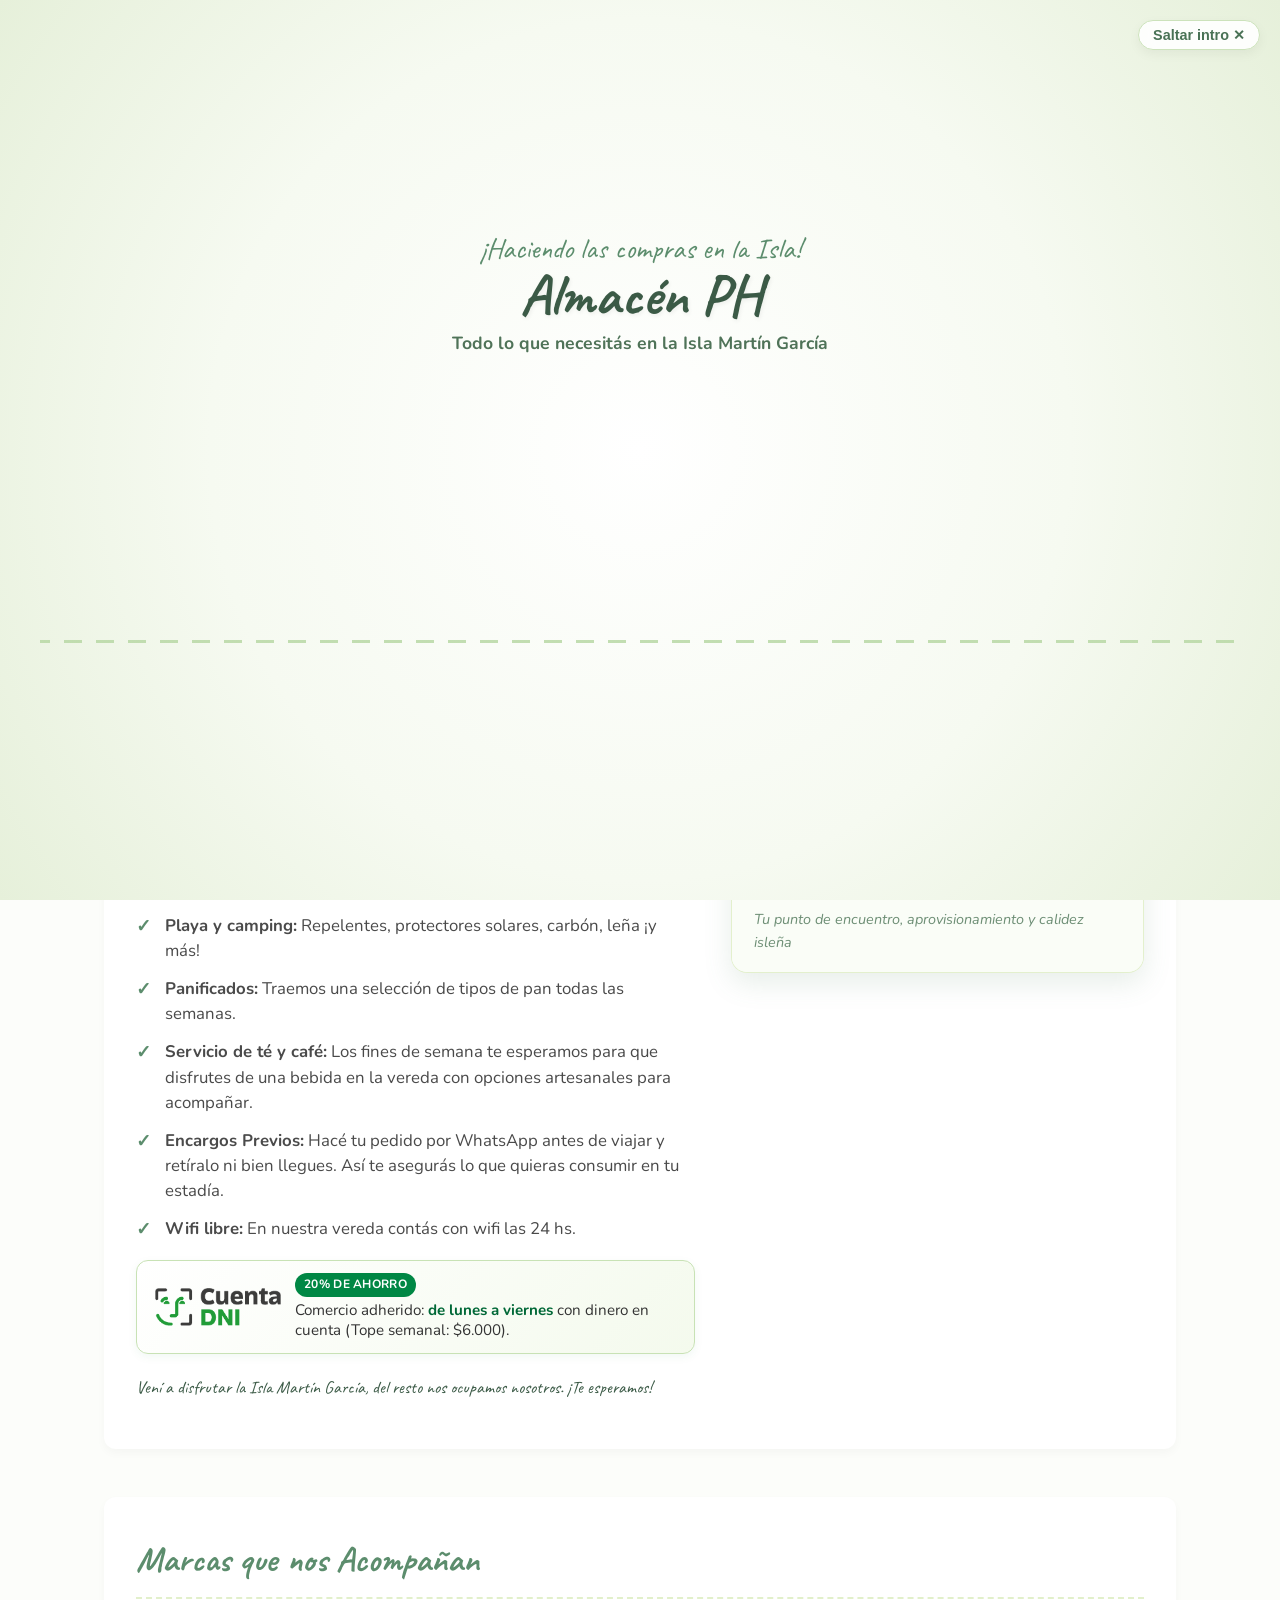
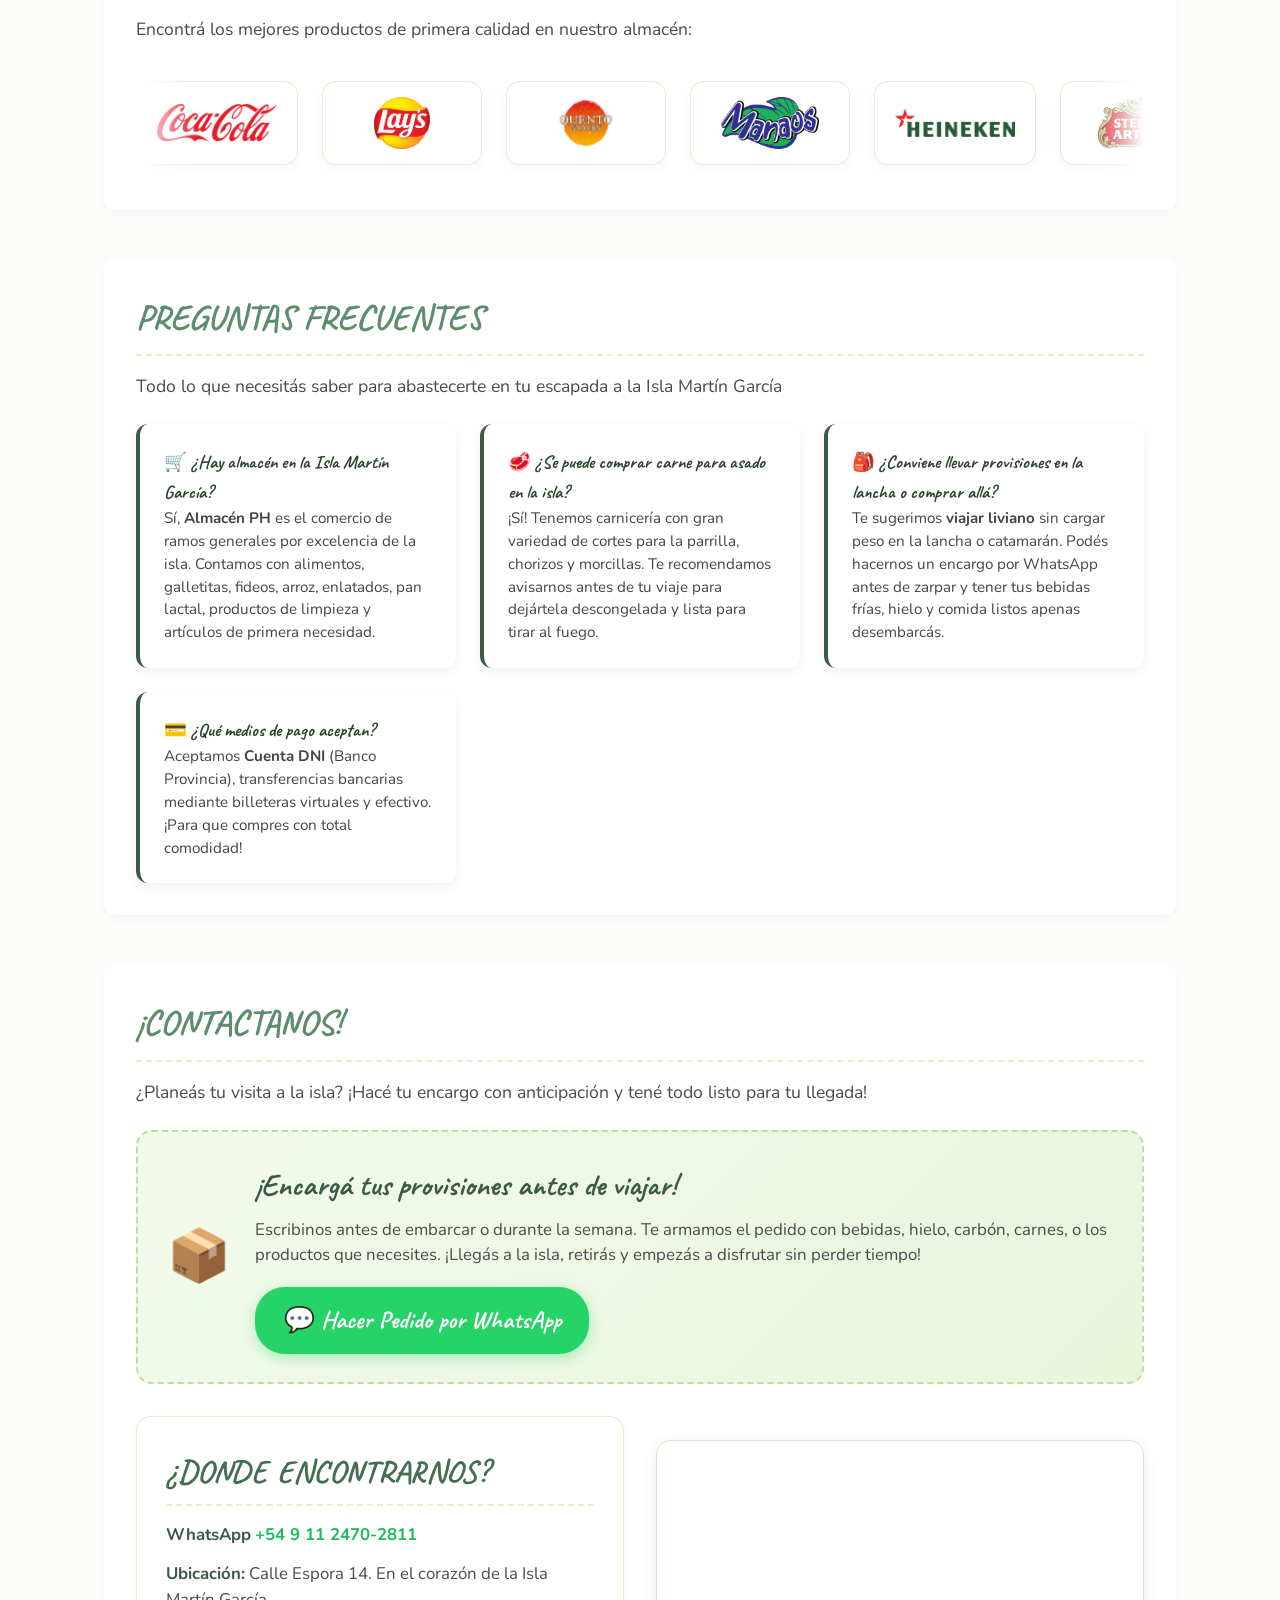
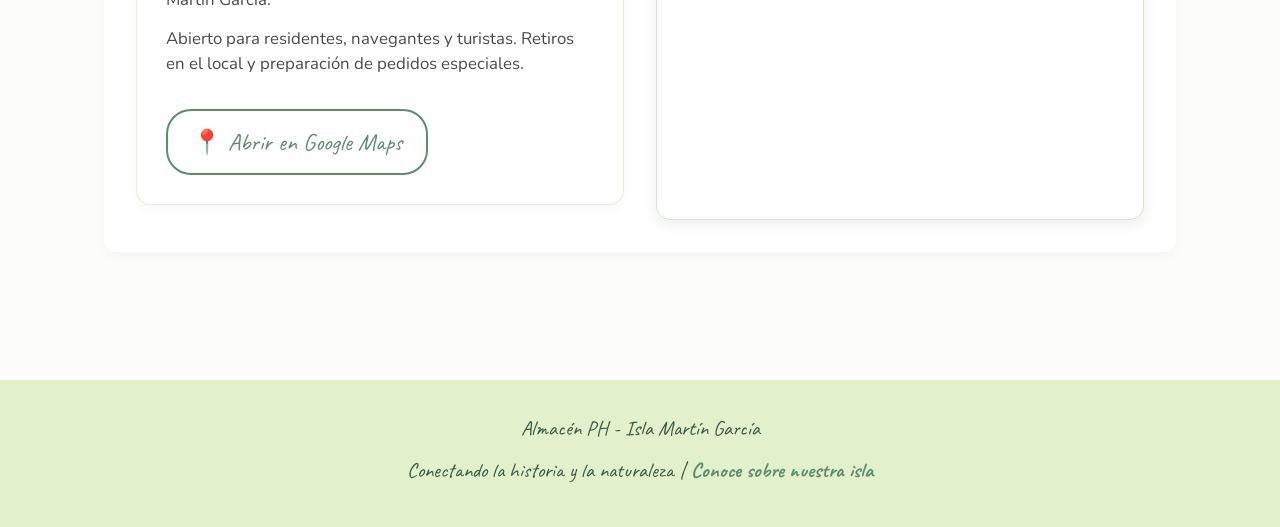
<file: index.html>
<!DOCTYPE html>
<html lang="es">
<head>
    <!-- Google tag (gtag.js) -->
    <script async src="https://www.googletagmanager.com/gtag/js?id=G-GD7HZYZSVD"></script>
    <script>
      window.dataLayer = window.dataLayer || [];
      function gtag(){dataLayer.push(arguments);}
      gtag('js', new Date());

      gtag('config', 'G-GD7HZYZSVD');
    </script>
    <meta charset="UTF-8">
    <meta name="viewport" content="width=device-width, initial-scale=1.0">
    <title>Almacén PH - Isla Martín García</title>
    <meta name="description" content="Productos de almacén, comestibles, bebidas frías, carnicería y todo lo que necesitás para tu estadía en la Isla Martín García. Atención cálida y familiar.">

    <!-- Favicon & Iconos oficiales para Google, Navegadores y Móviles -->
    <link rel="icon" type="image/x-icon" href="favicon.ico">
    <link rel="shortcut icon" type="image/x-icon" href="favicon.ico">
    <link rel="icon" type="image/png" sizes="48x48" href="favicon-48x48.png">
    <link rel="icon" type="image/png" sizes="32x32" href="favicon-32x32.png">
    <link rel="icon" type="image/png" sizes="16x16" href="favicon-16x16.png">
    <link rel="apple-touch-icon" sizes="180x180" href="apple-touch-icon.png">
    <link rel="manifest" href="site.webmanifest">
    <meta name="theme-color" content="#2b472a">

    <!-- Metadatos para compartir en Redes Sociales y WhatsApp (Open Graph) -->
    <meta property="og:type" content="website">
    <meta property="og:url" content="https://almacenph.com/">
    <meta property="og:title" content="Almacén PH - Isla Martín García">
    <meta property="og:description" content="Productos de almacén, comestibles, bebidas frías, carnicería y todo lo que necesitás para tu estadía en la Isla Martín García.">
    <meta property="og:image" content="https://almacenph.com/img/almacen-ph-logo.png">

        <!-- Datos estructurados Schema.org para Google (Comercio Local en Isla Martín García) -->
    <script type="application/ld+json">
    {
      "@context": "https://schema.org",
      "@type": "GroceryStore",
      "name": "Almacén PH",
      "image": "https://almacenph.com/img/almacen-ph-logo.png",
      "@id": "https://almacenph.com/#store",
      "url": "https://almacenph.com/",
      "telephone": "+5491124702811",
      "priceRange": "$$",
      "address": {
        "@type": "PostalAddress",
        "streetAddress": "Isla Martín García",
        "addressLocality": "Isla Martín García",
        "addressRegion": "Buenos Aires",
        "postalCode": "B1900",
        "addressCountry": "AR"
      },
      "geo": {
        "@type": "GeoCoordinates",
        "latitude": -34.1870388,
        "longitude": -58.2570188
      },
      "hasMap": "https://maps.app.goo.gl/jWuKG7oqkGdgfo2B6",
      "paymentAccepted": "Efectivo, Cuenta DNI, Transferencia",
      "currenciesAccepted": "ARS",
      "description": "Histórico almacén de ramos generales, carnicería, fiambrería, bebidas frías y provisiones en la Isla Martín García. Todo lo necesario para tu estadía o excursión."
    }
    </script>
    <link rel="stylesheet" href="styles.css?v=4.4">
    <style>
        /* Estilos críticos para asegurar carga instantánea y responsiva en celulares */
        .intro-splash {
            position: fixed;
            top: 0;
            left: 0;
            width: 100vw;
            height: 100vh;
            background: radial-gradient(circle at center, #ffffff 0%, #f6faf1 55%, #e6f0da 100%);
            z-index: 999999;
            display: flex;
            flex-direction: column;
            align-items: center;
            justify-content: center;
            overflow: hidden;
            box-sizing: border-box;
            padding: 20px;
        }
        .intro-content-wrapper {
            display: flex;
            flex-direction: column;
            align-items: center;
            justify-content: center;
            width: 100%;
            max-width: 440px;
        }
        .intro-stage-container {
            position: relative;
            width: min(80vw, 340px);
            height: min(80vw, 340px);
            display: flex;
            align-items: center;
            justify-content: center;
        }
        .c-step {
            position: absolute;
            width: 100%;
            height: 100%;
            max-width: 100%;
            max-height: 100%;
            object-fit: contain;
            opacity: 0;
            pointer-events: none;
        }
        .c-step.active {
            opacity: 1;
            pointer-events: auto;
        }
        .skip-btn {
            position: absolute;
            top: 20px;
            right: 20px;
            background: rgba(255, 255, 255, 0.9);
            border: 1px solid #cce2bb;
            color: #497255;
            padding: 6px 14px;
            border-radius: 20px;
            font-size: 0.9rem;
            font-family: sans-serif;
            font-weight: 700;
            cursor: pointer;
            z-index: 20;
        }
    </style>
</head>
<body>
    <!-- Pantalla de bienvenida interactiva: Animación del Gato con Carrito de Compras -->
    <div id="intro-splash" class="intro-splash" aria-label="Bienvenida Almacén PH">
        <button id="skip-intro" class="skip-btn" type="button">Saltar intro ✕</button>
        
        <div class="cat-splash-wrapper">
            <!-- Título de Bienvenida -->
            <div class="cat-intro-header" id="cat-intro-header">
                <p class="cat-intro-subtitle">¡Haciendo las compras en la Isla!</p>
                <h2 class="cat-intro-title">Almacén PH</h2>
                <p class="cat-intro-caption">Todo lo que necesitás en la Isla Martín García</p>
            </div>

            <!-- Escenario donde el gato cruza con su carrito de compras -->
            <div class="cat-stage-track">
                <!-- Línea de suelo / vereda rústica -->
                <div class="cat-ground-line"></div>

                <!-- Contenedor animado del gato con carrito -->
                <div class="cat-cart-mover">
                    <div class="cat-cart-sprite-wrap">
                        <img src="img/gato-almacen-cart.png" alt="Gatito con bandana cowboy y carrito de compras lleno de mercadería" class="cat-cart-img">
                    </div>
                    <!-- Líneas de velocidad sutiles -->
                    <div class="cat-speed-lines">
                        <span class="speed-line l1"></span>
                        <span class="speed-line l2"></span>
                        <span class="speed-line l3"></span>
                    </div>
                </div>
            </div>
        </div>
    </div>

    <header>
        <nav>
            <ul>
                <li><a href="index.html">Inicio</a></li>
                <li><a href="historia.html">La Isla</a></li>
                <li><a href="#contacto">Contacto</a></li>
                <li><a href="historia.html#como-llegar">¿Cómo llegar?</a></li>
            </ul>
        </nav>
    </header>

    <section class="hero">
        <h1 class="hero-title">ALMACÉN PH</h1>
        <p class="cursive-text">Todo lo que necesitás en la Isla</p>
    </section>

    <main>
        <section class="content-section services-section">
            <div class="services-container-grid">
                <div class="services-info">
                    <h2>NUESTROS SERVICIOS</h2>
                    <p>En <strong>Almacén PH</strong> trabajamos para ofrecerte todo lo necesario y que tu visita o estadía en la Isla Martín García sea perfecta:</p>
                    <ul class="services-list">
                        <li><strong>Productos de almacén:</strong> fideos, arroz, enlatados, puré de tomate, galletitas, pan lactal, jugos ¡y mucho más!</li>
                        <li><strong>Carnicería:</strong> Tenemos una amplia variedad en cortes de carne para tirar a la parrilla. Con previo aviso se retira descongelada.</li>
                        <li><strong>Fiambrería:</strong> Variedad de fiambres, salamines, quesos semiduros. ¡Todo lo necesario para una picada en la Isla!</li>
                        <li><strong>Frutas y verduras:</strong> Selección de verduras y frutas de estación para sumar a tus comidas.</li>
                        <li><strong>Higiene personal:</strong> ¡Artículos esenciales para todos los días!</li>
                        <li><strong>Playa y camping:</strong> Repelentes, protectores solares, carbón, leña ¡y más!</li>
                        <li><strong>Panificados:</strong> Traemos una selección de tipos de pan todas las semanas.</li>
                        <li><strong>Servicio de té y café:</strong> Los fines de semana te esperamos para que disfrutes de una bebida en la vereda con opciones artesanales para acompañar.</li>
                        <li><strong>Encargos Previos:</strong> Hacé tu pedido por WhatsApp antes de viajar y retíralo ni bien llegues. Así te asegurás lo que quieras consumir en tu estadía.</li>
                        <li><strong>Wifi libre:</strong> En nuestra vereda contás con wifi las 24 hs.</li>
                    </ul>

                    <!-- Beneficio Cuenta DNI (Banco Provincia) -->
                    <div class="cuentadni-mini-banner">
                        <img src="img/cuenta-dni-logo.png" alt="Cuenta DNI - Banco Provincia" class="cuentadni-logo">
                        <div class="cuentadni-info">
                            <span class="cuentadni-tag">20% de Ahorro</span>
                            <p class="cuentadni-desc">Comercio adherido: <strong>de lunes a viernes</strong> con dinero en cuenta (Tope semanal: $6.000).</p>
                        </div>
                    </div>

                    <p class="cursive-text services-motto">Vení a disfrutar la Isla Martín García, del resto nos ocupamos nosotros. ¡Te esperamos!</p>
                </div>

                <div class="store-showcase-card">
                    <div class="store-img-wrapper">
                        <span class="store-badge">🏛️ Local Histórico</span>
                        <img src="img/almacen-ph-local.jpg" alt="Almacén PH enmarcado por los históricos eucaliptos en Isla Martín García" loading="lazy" class="store-img">
                    </div>
                    <div class="store-caption">
                        <p class="store-location-text"><strong>Histórico almacén</strong> de ramos generales</p>
                        <span class="store-subtext">Tu punto de encuentro, aprovisionamiento y calidez isleña</span>
                    </div>
                </div>
            </div>
        </section>

        <!-- Marcas con las que trabajamos (Carrusel Infinito / Marquee) -->
        <section class="content-section brands-section">
            <h2>Marcas que nos Acompañan</h2>
            <p>Encontrá los mejores productos de primera calidad en nuestro almacén:</p>

            <div class="brands-marquee-container">
                <div class="brands-track">
                    <!-- Set 1 -->
                    <div class="brand-item" title="Coca-Cola"><img src="img/marcas/coca-cola.png" alt="Coca-Cola"></div>
                    <div class="brand-item" title="Lay's"><img src="img/marcas/lays.png" alt="Lay's"></div>
                    <div class="brand-item" title="Quento Snacks"><img src="img/marcas/quento.svg" alt="Quento Snacks"></div>
                    <div class="brand-item" title="Manaos"><img src="img/marcas/manaos.png" alt="Manaos"></div>
                    <div class="brand-item" title="Heineken"><img src="img/marcas/heineken.png" alt="Heineken"></div>
                    <div class="brand-item" title="Stella Artois"><img src="img/marcas/stella-artois.png" alt="Stella Artois"></div>
                    <div class="brand-item" title="Vienissima"><img src="img/marcas/vienissima.svg" alt="Vienissima"></div>
                    <div class="brand-item" title="Unión Ganadera"><img src="img/marcas/union-ganadera.png" alt="Unión Ganadera"></div>
                    <div class="brand-item" title="La Paulina"><img src="img/marcas/la-paulina.png" alt="La Paulina"></div>
                    <div class="brand-item" title="La Campagnola"><img src="img/marcas/la-campagnola.png" alt="La Campagnola"></div>
                    <div class="brand-item" title="Molinos Río de la Plata"><img src="img/marcas/molinos.png" alt="Molinos Río de la Plata"></div>
                    <div class="brand-item" title="La Serenísima"><img src="img/marcas/la-serenisima.png" alt="La Serenísima"></div>
                    <div class="brand-item" title="Tregar"><img src="img/marcas/tregar.png" alt="Tregar"></div>
                    <div class="brand-item" title="Punta del Agua"><img src="img/marcas/punta-de-agua.png" alt="Muzarella Punta de Agua"></div>

                    <!-- Set 2 (Duplicado para scroll infinito y continuo sin interrupciones) -->
                    <div class="brand-item" title="Coca-Cola"><img src="img/marcas/coca-cola.png" alt="Coca-Cola"></div>
                    <div class="brand-item" title="Lay's"><img src="img/marcas/lays.png" alt="Lay's"></div>
                    <div class="brand-item" title="Quento Snacks"><img src="img/marcas/quento.svg" alt="Quento Snacks"></div>
                    <div class="brand-item" title="Manaos"><img src="img/marcas/manaos.png" alt="Manaos"></div>
                    <div class="brand-item" title="Heineken"><img src="img/marcas/heineken.png" alt="Heineken"></div>
                    <div class="brand-item" title="Stella Artois"><img src="img/marcas/stella-artois.png" alt="Stella Artois"></div>
                    <div class="brand-item" title="Vienissima"><img src="img/marcas/vienissima.svg" alt="Vienissima"></div>
                    <div class="brand-item" title="Unión Ganadera"><img src="img/marcas/union-ganadera.png" alt="Unión Ganadera"></div>
                    <div class="brand-item" title="La Paulina"><img src="img/marcas/la-paulina.png" alt="La Paulina"></div>
                    <div class="brand-item" title="La Campagnola"><img src="img/marcas/la-campagnola.png" alt="La Campagnola"></div>
                    <div class="brand-item" title="Molinos Río de la Plata"><img src="img/marcas/molinos.png" alt="Molinos Río de la Plata"></div>
                    <div class="brand-item" title="La Serenísima"><img src="img/marcas/la-serenisima.png" alt="La Serenísima"></div>
                    <div class="brand-item" title="Tregar"><img src="img/marcas/tregar.png" alt="Tregar"></div>
                    <div class="brand-item" title="Punta del Agua"><img src="img/marcas/punta-de-agua.png" alt="Muzarella Punta de Agua"></div>
                </div>
            </div>
        </section>

        <!-- Preguntas Frecuentes para Turistas y Visitantes (Optimizado para Google y Buscadores) -->
        <section class="content-section faq-section" id="faq">
            <div class="contact-header">
                <h2>PREGUNTAS FRECUENTES</h2>
                <p>Todo lo que necesitás saber para abastecerte en tu escapada a la Isla Martín García</p>
            </div>
            <div class="faq-grid" style="display: grid; grid-template-columns: repeat(auto-fit, minmax(280px, 1fr)); gap: 1.5rem; margin-top: 1.5rem;">
                <div class="faq-card" style="background: rgba(255, 255, 255, 0.9); padding: 1.5rem; border-radius: 12px; border-left: 4px solid #3b5a46; box-shadow: 0 4px 12px rgba(0,0,0,0.06);">
                    <h3 style="color: #2b472a; margin-top: 0; font-size: 1.15rem; display: flex; align-items: center; gap: 8px;">🛒 ¿Hay almacén en la Isla Martín García?</h3>
                    <p style="color: #444; margin-bottom: 0; font-size: 0.95rem; line-height: 1.5;">Sí, <strong>Almacén PH</strong> es el comercio de ramos generales por excelencia de la isla. Contamos con alimentos, galletitas, fideos, arroz, enlatados, pan lactal, productos de limpieza y artículos de primera necesidad.</p>
                </div>
                <div class="faq-card" style="background: rgba(255, 255, 255, 0.9); padding: 1.5rem; border-radius: 12px; border-left: 4px solid #3b5a46; box-shadow: 0 4px 12px rgba(0,0,0,0.06);">
                    <h3 style="color: #2b472a; margin-top: 0; font-size: 1.15rem; display: flex; align-items: center; gap: 8px;">🥩 ¿Se puede comprar carne para asado en la isla?</h3>
                    <p style="color: #444; margin-bottom: 0; font-size: 0.95rem; line-height: 1.5;">¡Sí! Tenemos carnicería con gran variedad de cortes para la parrilla, chorizos y morcillas. Te recomendamos avisarnos antes de tu viaje para dejártela descongelada y lista para tirar al fuego.</p>
                </div>
                <div class="faq-card" style="background: rgba(255, 255, 255, 0.9); padding: 1.5rem; border-radius: 12px; border-left: 4px solid #3b5a46; box-shadow: 0 4px 12px rgba(0,0,0,0.06);">
                    <h3 style="color: #2b472a; margin-top: 0; font-size: 1.15rem; display: flex; align-items: center; gap: 8px;">🎒 ¿Conviene llevar provisiones en la lancha o comprar allá?</h3>
                    <p style="color: #444; margin-bottom: 0; font-size: 0.95rem; line-height: 1.5;">Te sugerimos <strong>viajar liviano</strong> sin cargar peso en la lancha o catamarán. Podés hacernos un encargo por WhatsApp antes de zarpar y tener tus bebidas frías, hielo y comida listos apenas desembarcás.</p>
                </div>
                <div class="faq-card" style="background: rgba(255, 255, 255, 0.9); padding: 1.5rem; border-radius: 12px; border-left: 4px solid #3b5a46; box-shadow: 0 4px 12px rgba(0,0,0,0.06);">
                    <h3 style="color: #2b472a; margin-top: 0; font-size: 1.15rem; display: flex; align-items: center; gap: 8px;">💳 ¿Qué medios de pago aceptan?</h3>
                    <p style="color: #444; margin-bottom: 0; font-size: 0.95rem; line-height: 1.5;">Aceptamos <strong>Cuenta DNI</strong> (Banco Provincia), transferencias bancarias mediante billeteras virtuales y efectivo. ¡Para que compres con total comodidad!</p>
                </div>
            </div>
        </section>

        <!-- Sección de Contacto y Encargos Previos -->
        <section id="contacto" class="content-section contact-section">
            <div class="contact-header">
                <h2>¡CONTACTANOS!</h2>
                <p>¿Planeás tu visita a la isla? ¡Hacé tu encargo con anticipación y tené todo listo para tu llegada!</p>
            </div>

            <!-- Banner de Encargos -->
            <div class="preorder-banner">
                <div class="preorder-icon">📦</div>
                <div class="preorder-text">
                    <h3>¡Encargá tus provisiones antes de viajar!</h3>
                    <p>Escribinos antes de embarcar o durante la semana. Te armamos el pedido con bebidas, hielo, carbón, carnes, o los productos que necesites. ¡Llegás a la isla, retirás y empezás a disfrutar sin perder tiempo!</p>
                    <a href="https://wa.me/5491124702811?text=Hola%20Almac%C3%A9n%20PH!%20Quisiera%20hacer%20un%20encargo%20previo%20para%20mi%20visita%20a%20la%20isla." target="_blank" rel="noopener noreferrer" class="btn-whatsapp-hero">
                        💬 Hacer Pedido por WhatsApp
                    </a>
                </div>
            </div>

            <!-- Grilla con datos y Mapa Oficial -->
            <div class="contact-details-grid">
                <div class="contact-info-card">
                    <h3>¿DONDE ENCONTRARNOS?</h3>
                    <ul class="contact-info-list">
                        <li><strong>WhatsApp</strong> <a href="https://wa.me/5491124702811" target="_blank" rel="noopener noreferrer">+54 9 11 2470-2811</a></li>
                        <li><strong>Ubicación:</strong> Calle Espora 14. En el corazón de la Isla Martín García.</li>
                        <li> Abierto para residentes, navegantes y turistas. Retiros en el local y preparación de pedidos especiales.</li>
                    </ul>
                    <a href="https://maps.app.goo.gl/jWuKG7oqkGdgfo2B6" target="_blank" class="btn btn-outline">
                        📍 Abrir en Google Maps
                    </a>
                </div>

                <div class="map-container">
                    <!-- Google Maps centrado exactamente en Almacén PH con marcador/pin rojo oficial -->
                    <iframe src="https://www.google.com/maps/embed?pb=!1m18!1m12!1m3!1d3293.456387819875!2d-58.25701882347253!3d-34.18703877309995!2m3!1f0!2f0!3f0!3m2!1i1024!2i768!4f13.1!3m3!1m2!1s0x95a4a90054914427%3A0xa9015c75082e5b4!2sAlmacen%20PH!5e0!3m2!1ses!2sar!4v1728950000000!5m2!1ses!2sar" width="100%" height="380" style="border:0;" allowfullscreen="" loading="lazy" referrerpolicy="no-referrer-when-downgrade"></iframe>
                </div>
            </div>
        </section>
    </main>

    <footer>
        <p>Almacén PH - Isla Martín García</p>
        <p>Conectando la historia y la naturaleza | <a href="historia.html">Conoce sobre nuestra isla</a></p>
    </footer>

    <script>
        document.addEventListener('DOMContentLoaded', () => {
            const splash = document.getElementById('intro-splash');
            const skipBtn = document.getElementById('skip-intro');
            const catHeader = document.getElementById('cat-intro-header');

            let hasFinished = false;

            function finishIntro() {
                if (hasFinished) return;
                hasFinished = true;
                if (splash) {
                    splash.classList.add('intro-fade-out');
                    setTimeout(() => {
                        splash.style.display = 'none';
                    }, 500);
                }
            }

            // Si el usuario hace click en Saltar o en la pantalla
            if (skipBtn) {
                skipBtn.addEventListener('click', (e) => {
                    e.stopPropagation();
                    finishIntro();
                });
            }
            if (splash) {
                splash.addEventListener('click', finishIntro);
            }

            // Secuencia del Gato con Carrito:
            // 0.25s: Aparece el mensaje de bienvenida con animación fluida
            setTimeout(() => {
                if (hasFinished) return;
                if (catHeader) catHeader.classList.add('visible');
            }, 250);

            // 3.85s: El gato completa su recorrido con el carrito (+1.3s adicionales para ritmo cómodo); se cierra suavemente
            setTimeout(() => {
                if (hasFinished) return;
                finishIntro();
            }, 3850);
        });
    </script>

    <!-- Botón Flotante de WhatsApp -->
    <a href="https://wa.me/5491124702811?text=Hola%20Almac%C3%A9n%20PH!%20Te%20escribo%20desde%20la%20p%C3%A1gina%20web." class="whatsapp-float" target="_blank" rel="noopener noreferrer" aria-label="Escribinos por WhatsApp">
        <span class="whatsapp-tooltip">¿Dudas o pedidos? ¡Escribinos!</span>
        <svg viewBox="0 0 32 32" width="34" height="34" fill="#ffffff">
            <path d="M16.002 2C8.28 2 2 8.28 2 16.002c0 2.597.712 5.034 1.947 7.127L2 30l7.07-1.895A13.94 13.94 0 0 0 16.002 30C23.723 30 30 23.723 30 16.002 30 8.28 23.723 2 16.002 2zm7.98 19.822c-.332.934-1.928 1.787-2.698 1.901-.689.103-1.56.146-2.518-.159-.582-.186-1.326-.432-2.278-.842-4.009-1.733-6.626-5.77-6.827-6.035-.201-.266-1.632-2.169-1.632-4.137s1.034-2.936 1.401-3.336c.367-.4.8-.5 1.066-.5.267 0 .534.003.766.015.246.012.574-.093.899.687.333.801 1.133 2.769 1.233 2.97.1.201.167.433.033.7-.133.267-.2.433-.4.667-.2.233-.42.52-.6.7-.2.2-.408.416-.175.816.233.4 1.036 1.71 2.224 2.769 1.527 1.362 2.815 1.784 3.214 1.984.4.2.634.167.867-.1.233-.267 1-1.167 1.267-1.567.267-.4.533-.333.9-.2s2.333 1.1 2.733 1.3c.4.2.667.3.767.467.1.166.1.966-.233 1.9z"/>
        </svg>
    </a>
</body>
</html>
</file>
<file: styles.css>
@import url('https://fonts.googleapis.com/css2?family=Caveat:wght@400;700&family=Nunito:wght@300;400;700&display=swap');

html {
    scroll-behavior: smooth;
}

* {
    margin: 0;
    padding: 0;
    box-sizing: border-box;
}

body {
    font-family: 'Nunito', sans-serif; /* Readable font for bulk text */
    background-color: #fcfdfa; /* Very light, warm white */
    color: #4a4a4a;
    line-height: 1.6;
}

h1, h2, h3, h4, .cursive-text {
    font-family: 'Caveat', cursive; /* Space-saving cursive for headings */
    color: #5c8d6d; /* Nature green */
}

header {
    position: sticky;
    top: 0;
    z-index: 1000;
    background-color: rgba(226, 240, 203, 0.96); /* Pastel green con sutil translucidez y blur */
    backdrop-filter: blur(8px);
    -webkit-backdrop-filter: blur(8px);
    padding: 0.5rem 4%;
    display: flex;
    justify-content: center;
    align-items: center;
    box-shadow: 0 2px 8px rgba(0, 0, 0, 0.07);
    border-bottom: 1px solid rgba(92, 141, 109, 0.2);
    transition: padding 0.25s ease, background-color 0.25s ease, box-shadow 0.25s ease;
}

header h1 {
    font-size: 2.2rem;
    margin: 0;
}

header a {
    text-decoration: none;
    color: #5c8d6d;
}

nav {
    width: 100%;
    max-width: 1200px;
    display: flex;
    justify-content: center;
    align-items: center;
}

nav ul {
    list-style: none;
    display: flex;
    align-items: center;
    justify-content: center;
    gap: 1.6rem;
    margin: 0;
    padding: 0;
}

nav ul li a {
    text-decoration: none;
    color: #5c8d6d;
    font-weight: 700;
    font-family: 'Caveat', cursive;
    font-size: 1.45rem;
    line-height: 1.2;
    transition: color 0.25s ease, transform 0.2s ease;
    display: inline-block;
}

nav ul li a:hover {
    color: #3b5a46;
    transform: translateY(-1px);
}

.hero {
    position: relative;
    background-image: linear-gradient(rgba(0, 0, 0, 0.42), rgba(0, 0, 0, 0.42)), url('img/isla-panoramica.jpg');
    background-size: cover;
    background-position: center 60%;
    padding: 6rem 5%;
    text-align: center;
    border-bottom: 2px solid #e2f0cb;
}

.hero h1,
.hero h2 {
    font-size: 3.5rem;
    margin-bottom: 1rem;
    color: #ffffff;
    text-shadow: 2px 2px 6px rgba(0, 0, 0, 0.7);
}

.hero p {
    font-size: 1.5rem;
    max-width: 800px;
    margin: 0 auto;
    color: #ffffff;
    text-shadow: 1px 1px 4px rgba(0, 0, 0, 0.7);
}

main {
    padding: 3rem 5%;
    max-width: 1200px;
    margin: 0 auto;
}

main.historia-main-container {
    max-width: 100%;
    padding: 4rem 5%;
    background-image: linear-gradient(rgba(10, 16, 12, 0.22), rgba(10, 16, 12, 0.28)), url('img/atardecer-isla.jpg');
    background-size: cover;
    background-position: center;
    background-attachment: fixed;
}

main.historia-main-container .content-section {
    max-width: 1200px;
    margin: 0 auto 3rem auto;
    background: rgba(12, 22, 16, 0.52);
    backdrop-filter: blur(6px);
    -webkit-backdrop-filter: blur(6px);
    box-shadow: 0 12px 36px rgba(0, 0, 0, 0.40);
    border: 1px solid rgba(255, 255, 255, 0.18);
    color: #ffffff;
}

main.historia-main-container .content-section h2 {
    color: #a3e4b7;
    text-shadow: 0 2px 4px rgba(0, 0, 0, 0.8);
    border-bottom: 2px dashed rgba(163, 228, 183, 0.35);
}

main.historia-main-container .content-section h3 {
    color: #d1f2dc;
    text-shadow: 0 2px 4px rgba(0, 0, 0, 0.8);
}

main.historia-main-container .content-section p,
main.historia-main-container .content-section ul,
main.historia-main-container .content-section li {
    color: #ffffff;
    text-shadow: 0 1px 3px rgba(0, 0, 0, 0.85);
}

main.historia-main-container .content-section strong {
    color: #ffffff;
    text-shadow: 0 1px 3px rgba(0, 0, 0, 0.95);
}

main.historia-main-container .tip-viajero {
    background: rgba(32, 60, 42, 0.58);
    backdrop-filter: blur(6px);
    -webkit-backdrop-filter: blur(6px);
    border-left: 4px solid #81c784;
    color: #f0fdf4;
    text-shadow: 0 1px 3px rgba(0, 0, 0, 0.85);
    box-shadow: 0 4px 15px rgba(0, 0, 0, 0.25);
}

main.historia-main-container .tip-viajero strong {
    color: #ffffff;
}

main.historia-main-container .history-media-card {
    background: rgba(18, 28, 22, 0.65);
    backdrop-filter: blur(8px);
    -webkit-backdrop-filter: blur(8px);
    border: 1px solid rgba(255, 255, 255, 0.18);
    box-shadow: 0 10px 30px rgba(0, 0, 0, 0.35);
}

main.historia-main-container .history-caption {
    background: rgba(14, 22, 17, 0.75);
    color: #d1fae5;
    border-top: 1px solid rgba(255, 255, 255, 0.12);
}

main.historia-main-container .history-caption strong {
    color: #ffffff;
}

main.historia-main-container .postal-card {
    background: rgba(18, 28, 22, 0.65);
    backdrop-filter: blur(8px);
    -webkit-backdrop-filter: blur(8px);
    border: 1px solid rgba(255, 255, 255, 0.18);
    box-shadow: 0 6px 20px rgba(0, 0, 0, 0.3);
}

main.historia-main-container .postal-info {
    background: rgba(14, 22, 17, 0.75);
}

main.historia-main-container .postal-title {
    color: #d1fae5;
    text-shadow: 0 1px 3px rgba(0, 0, 0, 0.7);
}

main.historia-main-container .transport-accordion {
    background: rgba(18, 28, 22, 0.58);
    backdrop-filter: blur(8px);
    -webkit-backdrop-filter: blur(8px);
    border: 1px solid rgba(255, 255, 255, 0.16);
}

main.historia-main-container .transport-accordion[open] {
    background: rgba(14, 22, 17, 0.75);
    border-color: #81c784;
    box-shadow: 0 8px 25px rgba(0, 0, 0, 0.35);
}

main.historia-main-container .accordion-title-wrap h3 {
    color: #a3e4b7;
    text-shadow: 0 1px 3px rgba(0, 0, 0, 0.7);
}

main.historia-main-container .accordion-title-wrap h3 small {
    color: #c4ebd0;
}

main.historia-main-container .accordion-chevron {
    border-right-color: #a3e4b7;
    border-bottom-color: #a3e4b7;
}

main.historia-main-container .accordion-header:hover {
    background-color: rgba(255, 255, 255, 0.08);
}

main.historia-main-container .accordion-content p {
    color: #ffffff;
    text-shadow: 0 1px 3px rgba(0, 0, 0, 0.8);
}

main.historia-main-container .transport-points li {
    color: #ffffff;
    text-shadow: 0 1px 3px rgba(0, 0, 0, 0.8);
}

main.historia-main-container .transport-points li strong {
    color: #ffffff;
}

.content-section {
    margin-bottom: 3rem;
    background: #ffffff;
    padding: 2rem;
    border-radius: 12px;
    box-shadow: 0 4px 10px rgba(0,0,0,0.03);
}

.content-section h2 {
    font-size: 2.2rem;
    margin-bottom: 1rem;
    border-bottom: 2px dashed #e2f0cb;
    padding-bottom: 0.5rem;
}

.content-section p, .content-section ul {
    margin-bottom: 1rem;
    font-size: 1.1rem;
}

.content-section ul {
    padding-left: 2rem;
}

.content-section li {
    margin-bottom: 0.5rem;
}

.btn {
    display: inline-block;
    background-color: #5c8d6d;
    color: white;
    padding: 0.75rem 1.5rem;
    border-radius: 25px;
    text-decoration: none;
    font-family: 'Caveat', cursive;
    font-size: 1.5rem;
    transition: background-color 0.3s;
    margin-top: 1rem;
}

.btn:hover {
    background-color: #3b5a46;
}

footer {
    background-color: #e2f0cb;
    text-align: center;
    padding: 2rem 5%;
    margin-top: 2rem;
}

footer p {
    margin-bottom: 0.5rem;
    font-family: 'Caveat', cursive;
    font-size: 1.3rem;
    color: #3b5a46;
}

footer a {
    color: #5c8d6d;
    font-weight: bold;
    text-decoration: none;
}

footer a:hover {
    text-decoration: underline;
}

.map-container {
    margin-top: 1.5rem;
    width: 100%;
    height: 380px;
    border-radius: 14px;
    overflow: hidden;
    box-shadow: 0 4px 15px rgba(0, 0, 0, 0.08);
    border: 1px solid #d4e8c7;
}

.map-container iframe {
    width: 100%;
    height: 100%;
    border: 0;
}

/* Responsive */
@media (max-width: 768px) {
    header {
        padding: 0.35rem 3%;
        flex-direction: row;
        box-shadow: 0 2px 6px rgba(0, 0, 0, 0.08);
    }
    nav ul {
        margin: 0;
        padding: 0;
        gap: 0.55rem 0.85rem;
        flex-wrap: wrap;
        justify-content: center;
    }
    nav ul li a {
        font-size: 1.25rem;
        line-height: 1.15;
        padding: 1px 3px;
    }
    .hero {
        padding: 4.5rem 5%;
        background-position: center 65%;
    }
    .hero h1,
.hero h2 {
        font-size: 2.5rem;
    }
    main.historia-main-container {
        padding: 2.5rem 3.5%;
        background-attachment: scroll;
    }
}

@media (max-width: 380px) {
    header {
        padding: 0.25rem 2%;
    }
    nav ul {
        gap: 0.35rem 0.55rem;
    }
    nav ul li a {
        font-size: 1.15rem;
    }
}

/* ===================================================
   INTRO SPLASH - ANIMACIÓN DEL CARPINCHO (SENIOR UX)
   =================================================== */
.intro-splash {
    position: fixed;
    top: 0;
    left: 0;
    width: 100vw;
    height: 100vh;
    background: radial-gradient(circle at center, #ffffff 0%, #f6faf1 55%, #e6f0da 100%);
    z-index: 999999;
    display: flex;
    flex-direction: column;
    align-items: center;
    justify-content: center;
    overflow: hidden;
    cursor: pointer;
    user-select: none;
    transition: opacity 0.75s cubic-bezier(0.4, 0, 0.2, 1), transform 0.75s cubic-bezier(0.4, 0, 0.2, 1);
}

.intro-splash.intro-fade-out {
    opacity: 0;
    transform: scale(1.03);
    pointer-events: none;
}

.skip-btn {
    position: absolute;
    top: 24px;
    right: 28px;
    background: rgba(255, 255, 255, 0.85);
    backdrop-filter: blur(8px);
    -webkit-backdrop-filter: blur(8px);
    border: 1px solid #cce2bb;
    color: #497255;
    padding: 8px 18px;
    border-radius: 25px;
    font-size: 0.95rem;
    font-family: 'Nunito', sans-serif;
    font-weight: 700;
    cursor: pointer;
    z-index: 20;
    transition: all 0.25s ease;
    box-shadow: 0 4px 12px rgba(0, 0, 0, 0.05);
}

.skip-btn:hover {
    background: #5c8d6d;
    color: #ffffff;
    border-color: #5c8d6d;
    transform: translateY(-2px);
    box-shadow: 0 6px 16px rgba(92, 141, 109, 0.25);
}

.intro-content-wrapper {
    position: relative;
    display: flex;
    flex-direction: column;
    align-items: center;
    justify-content: center;
    width: 100%;
    max-width: 440px;
    padding: 10px;
}

.intro-stage-container {
    position: relative;
    width: min(80vw, 340px);
    height: min(80vw, 340px);
    max-height: 48vh;
    display: flex;
    align-items: center;
    justify-content: center;
}

/* Ondas circulares / aureolas del charco de agua */
.water-pond-ambient {
    position: absolute;
    bottom: 8%;
    left: 50%;
    transform: translateX(-50%);
    width: 280px;
    height: 110px;
    pointer-events: none;
    z-index: 1;
}

.water-ring {
    position: absolute;
    top: 50%;
    left: 50%;
    transform: translate(-50%, -50%);
    border-radius: 50%;
    border: 2px solid rgba(135, 195, 218, 0.5);
    background: radial-gradient(ellipse at center, rgba(162, 220, 240, 0.35) 0%, rgba(162, 220, 240, 0.08) 50%, transparent 75%);
    opacity: 0;
}

.water-ring.ring-1 {
    width: 140px;
    height: 55px;
    animation: pond-breathe 2.4s ease-out infinite;
}

.water-ring.ring-2 {
    width: 210px;
    height: 80px;
    animation: pond-breathe 2.4s ease-out 0.8s infinite;
}

.water-ring.ring-3 {
    width: 280px;
    height: 105px;
    animation: pond-breathe 2.4s ease-out 1.6s infinite;
}

@keyframes pond-breathe {
    0% {
        transform: translate(-50%, -50%) scale(0.65);
        opacity: 0;
    }
    40% {
        opacity: 0.85;
    }
    100% {
        transform: translate(-50%, -50%) scale(1.35);
        opacity: 0;
    }
}

/* Escenario del carpincho */
.carpincho-stage {
    position: relative;
    width: 100%;
    height: 100%;
    display: flex;
    align-items: center;
    justify-content: center;
    z-index: 2;
}

.c-step {
    position: absolute;
    width: 95%;
    height: 95%;
    object-fit: contain;
    opacity: 0;
    pointer-events: none;
    transition: opacity 0.35s ease, transform 0.45s cubic-bezier(0.25, 1, 0.5, 1);
}

.c-step.active {
    opacity: 1;
    pointer-events: auto;
}

/* Fase 1: Caminando hacia el charco */
.c-step1.active {
    animation: carpincho-walk 1.3s cubic-bezier(0.25, 0.1, 0.25, 1) forwards;
}

@keyframes carpincho-walk {
    0% {
        transform: translateX(-65px) translateY(4px);
    }
    25% {
        transform: translateX(-40px) translateY(-8px);
    }
    50% {
        transform: translateX(-20px) translateY(3px);
    }
    75% {
        transform: translateX(-7px) translateY(-6px);
    }
    100% {
        transform: translateX(0px) translateY(0px);
    }
}

/* Fase 2: Mirando con ternura al visitante */
.c-step2.active {
    animation: carpincho-look 1.2s ease-out forwards;
}

@keyframes carpincho-look {
    0% {
        transform: scale(0.97) translateY(2px);
    }
    50% {
        transform: scale(1.02) translateY(-3px);
    }
    100% {
        transform: scale(1) translateY(0);
    }
}

/* Fase 3: Salto y chapuzón */
.c-step3.active {
    animation: carpincho-dive 1.15s cubic-bezier(0.22, 1, 0.36, 1) forwards;
}

@keyframes carpincho-dive {
    0% {
        transform: translateY(8px) scale(0.95);
    }
    35% {
        transform: translateY(-42px) scale(1.06);
    }
    65% {
        transform: translateY(14px) scale(1.02);
    }
    100% {
        transform: translateY(8px) scale(1);
    }
}

/* Salpicaduras de agua animadas */
.water-splash-fx {
    position: absolute;
    bottom: 20%;
    left: 50%;
    transform: translateX(-50%);
    width: 180px;
    height: 90px;
    pointer-events: none;
    opacity: 0;
    z-index: 3;
}

.water-splash-fx.active {
    opacity: 1;
}

.splash-drop {
    position: absolute;
    width: 8px;
    height: 12px;
    background: #7ec0db;
    border-radius: 50%;
    opacity: 0;
}

.water-splash-fx.active .drop-1 {
    left: 20%;
    animation: drop-shoot-1 0.75s ease-out forwards;
}
.water-splash-fx.active .drop-2 {
    left: 38%;
    animation: drop-shoot-2 0.85s ease-out 0.05s forwards;
}
.water-splash-fx.active .drop-3 {
    left: 62%;
    animation: drop-shoot-3 0.8s ease-out 0.08s forwards;
}
.water-splash-fx.active .drop-4 {
    left: 80%;
    animation: drop-shoot-4 0.75s ease-out 0.02s forwards;
}

@keyframes drop-shoot-1 {
    0% { transform: translate(0, 0) scale(0.5); opacity: 1; }
    50% { transform: translate(-32px, -48px) scale(1.3); opacity: 0.9; }
    100% { transform: translate(-48px, 16px) scale(0.3); opacity: 0; }
}

@keyframes drop-shoot-2 {
    0% { transform: translate(0, 0) scale(0.6); opacity: 1; }
    50% { transform: translate(-12px, -64px) scale(1.4); opacity: 0.95; }
    100% { transform: translate(-18px, 22px) scale(0.3); opacity: 0; }
}

@keyframes drop-shoot-3 {
    0% { transform: translate(0, 0) scale(0.6); opacity: 1; }
    50% { transform: translate(16px, -58px) scale(1.4); opacity: 0.95; }
    100% { transform: translate(26px, 22px) scale(0.3); opacity: 0; }
}

@keyframes drop-shoot-4 {
    0% { transform: translate(0, 0) scale(0.5); opacity: 1; }
    50% { transform: translate(36px, -44px) scale(1.2); opacity: 0.9; }
    100% { transform: translate(52px, 16px) scale(0.3); opacity: 0; }
}

/* Texto de bienvenida en la intro */
.intro-caption {
    position: relative;
    margin-top: 6px;
    text-align: center;
    width: 100%;
    opacity: 0;
    transition: opacity 0.5s ease;
    z-index: 4;
}

.intro-caption.visible {
    opacity: 1;
}

.intro-welcome {
    font-family: 'Caveat', cursive;
    font-size: 1.6rem;
    color: #638a6e;
    margin: 0;
    line-height: 1.1;
}

.intro-title {
    font-family: 'Caveat', cursive;
    font-size: 2.7rem;
    color: #3b5a46;
    margin: 0;
    line-height: 1;
}

.intro-island {
    font-family: 'Nunito', sans-serif;
    font-size: 0.85rem;
    letter-spacing: 2px;
    text-transform: uppercase;
    color: #7d9a83;
    margin-top: 3px;
    font-weight: 700;
}

/* ===================================================
   INTRO SPLASH - ANIMACIÓN DEL GATO CON CARRITO (INDEX)
   =================================================== */
.cat-splash-wrapper {
    position: relative;
    width: 100%;
    height: 100%;
    max-width: 1200px;
    display: flex;
    flex-direction: column;
    align-items: center;
    justify-content: center;
    overflow: hidden;
    padding: 20px;
}

.cat-intro-header {
    text-align: center;
    margin-bottom: 2.5rem;
    opacity: 0;
    transform: translateY(-12px);
    transition: opacity 0.5s cubic-bezier(0.2, 0.8, 0.2, 1), transform 0.5s cubic-bezier(0.2, 0.8, 0.2, 1);
    z-index: 10;
}

.cat-intro-header.visible {
    opacity: 1;
    transform: translateY(0);
}

.cat-intro-subtitle {
    font-family: 'Caveat', cursive;
    font-size: 1.8rem;
    color: #5c8d6d;
    margin: 0;
    line-height: 1.1;
}

.cat-intro-title {
    font-family: 'Caveat', cursive;
    font-size: 3.6rem;
    color: #3b5a46;
    margin: 0.15rem 0;
    line-height: 1;
    text-shadow: 1px 2px 4px rgba(0, 0, 0, 0.06);
}

.cat-intro-caption {
    font-family: 'Nunito', sans-serif;
    font-size: 1.1rem;
    color: #4f7358;
    font-weight: 700;
    margin-top: 4px;
}

.cat-stage-track {
    position: relative;
    width: 100vw;
    height: 270px;
    display: flex;
    align-items: flex-end;
    overflow: hidden;
}

.cat-ground-line {
    position: absolute;
    bottom: 24px;
    left: 0;
    width: 100%;
    height: 3px;
    background: repeating-linear-gradient(
        90deg,
        #b8d8a5 0,
        #b8d8a5 18px,
        transparent 18px,
        transparent 32px
    );
    opacity: 0.85;
}

.cat-cart-mover {
    position: absolute;
    bottom: 26px;
    left: 0;
    width: 290px;
    height: 240px;
    animation: cat-cross-screen 3.8s cubic-bezier(0.25, 0.1, 0.25, 1) forwards;
}

@keyframes cat-cross-screen {
    0% {
        transform: translateX(-350px);
    }
    100% {
        transform: translateX(calc(100vw + 80px));
    }
}

.cat-cart-sprite-wrap {
    width: 100%;
    height: 100%;
    animation: cat-trot-bob 0.28s infinite alternate ease-in-out;
}

@keyframes cat-trot-bob {
    0% {
        transform: translateY(0px) rotate(0deg);
    }
    100% {
        transform: translateY(-7px) rotate(-1.5deg);
    }
}

.cat-cart-img {
    width: 100%;
    height: 100%;
    object-fit: contain;
    filter: drop-shadow(0 6px 14px rgba(0, 0, 0, 0.1));
    display: block;
}

.cat-speed-lines {
    position: absolute;
    left: -18px;
    bottom: 45px;
    display: flex;
    flex-direction: column;
    gap: 6px;
    opacity: 0.65;
}

.speed-line {
    height: 3px;
    background: #84bd97;
    border-radius: 3px;
    animation: speed-pulse 0.25s infinite alternate ease-in-out;
}

.speed-line.l1 { width: 34px; }
.speed-line.l2 { width: 48px; }
.speed-line.l3 { width: 26px; }

@keyframes speed-pulse {
    0% { transform: scaleX(0.7); opacity: 0.3; }
    100% { transform: scaleX(1.2); opacity: 0.8; }
}

@media (max-width: 600px) {
    .cat-cart-mover {
        width: 220px;
        height: 180px;
        bottom: 24px;
    }
    .cat-stage-track {
        height: 210px;
    }
    .cat-intro-title {
        font-size: 2.7rem;
    }
    .cat-intro-subtitle {
        font-size: 1.5rem;
    }
    .cat-intro-caption {
        font-size: 0.95rem;
    }
}

@media (max-width: 600px) {
    .skip-btn {
        top: 16px;
        right: 16px;
        padding: 5px 14px;
        font-size: 0.85rem;
    }
    .intro-title {
        font-size: 2.2rem;
    }
    .intro-welcome {
        font-size: 1.35rem;
    }
}

/* ===================================================
   SECCIÓN: CÓMO LLEGAR (TRANSPORTE DESPLEGABLE)
   =================================================== */
#como-llegar,
#contacto {
    scroll-margin-top: 65px;
}

.transport-accordion-container {
    display: flex;
    flex-direction: column;
    gap: 1.1rem;
    margin-top: 1.6rem;
}

.transport-accordion {
    background: rgba(255, 255, 255, 0.75);
    border: 1px solid rgba(226, 240, 203, 0.95);
    border-radius: 14px;
    overflow: hidden;
    box-shadow: 0 4px 12px rgba(0, 0, 0, 0.03);
    transition: all 0.25s ease;
}

.transport-accordion[open] {
    background: #ffffff;
    box-shadow: 0 8px 24px rgba(92, 141, 109, 0.14);
    border-color: #5c8d6d;
}

.accordion-header {
    display: flex;
    align-items: center;
    justify-content: space-between;
    padding: 1.1rem 1.4rem;
    cursor: pointer;
    list-style: none;
    user-select: none;
    transition: background-color 0.2s ease;
}

.accordion-header::-webkit-details-marker {
    display: none;
}

.accordion-header:hover {
    background-color: rgba(246, 250, 241, 0.6);
}

.accordion-title-wrap {
    display: flex;
    align-items: center;
    gap: 12px;
    flex-wrap: wrap;
}

.accordion-title-wrap h3 {
    margin: 0;
    font-size: 1.6rem;
    color: #3b5a46;
    line-height: 1.2;
}

.accordion-title-wrap h3 small {
    font-size: 0.95rem;
    color: #6d8e75;
    font-weight: normal;
    font-family: 'Nunito', sans-serif;
}

.accordion-chevron {
    width: 12px;
    height: 12px;
    border-right: 2.5px solid #5c8d6d;
    border-bottom: 2.5px solid #5c8d6d;
    transform: rotate(45deg);
    transition: transform 0.3s cubic-bezier(0.4, 0, 0.2, 1);
    flex-shrink: 0;
    margin-left: 10px;
}

.transport-accordion[open] .accordion-chevron {
    transform: rotate(-135deg);
}

.accordion-content {
    padding: 0 1.4rem 1.4rem 1.4rem;
    animation: fadeInContent 0.35s ease;
}

@keyframes fadeInContent {
    from {
        opacity: 0;
        transform: translateY(-6px);
    }
    to {
        opacity: 1;
        transform: translateY(0);
    }
}

.accordion-content p {
    font-size: 1.05rem;
    color: #4a4a4a;
    line-height: 1.5;
    margin-bottom: 1rem;
}

@media (max-width: 600px) {
    .accordion-header {
        padding: 0.95rem 1.1rem;
    }
    .accordion-title-wrap {
        gap: 8px;
    }
    .accordion-title-wrap h3 {
        font-size: 1.35rem;
    }
    .accordion-content {
        padding: 0 1.1rem 1.2rem 1.1rem;
    }
    .btn-sturla, .btn-whatsapp {
        width: 100%;
        font-size: 1.3rem;
    }
}

.transport-grid {
    display: grid;
    grid-template-columns: repeat(auto-fit, minmax(280px, 1fr));
    gap: 1.5rem;
    margin-top: 1.5rem;
}

.transport-card {
    background: rgba(255, 255, 255, 0.7);
    border: 1px solid rgba(226, 240, 203, 0.9);
    border-radius: 14px;
    padding: 1.6rem;
    display: flex;
    flex-direction: column;
    justify-content: space-between;
    box-shadow: 0 4px 15px rgba(0, 0, 0, 0.04);
    transition: transform 0.25s ease, box-shadow 0.25s ease;
}

.transport-card:hover {
    transform: translateY(-3px);
    box-shadow: 0 8px 22px rgba(0, 0, 0, 0.08);
}

.transport-badge {
    display: inline-block;
    align-self: flex-start;
    background-color: #e2f0cb;
    color: #3b5a46;
    padding: 4px 12px;
    border-radius: 20px;
    font-size: 0.85rem;
    font-weight: 700;
    margin-bottom: 0.8rem;
}

.transport-card h3 {
    font-size: 1.8rem;
    color: #436e52;
    margin-bottom: 0.6rem;
}

.transport-card p {
    font-size: 1rem;
    color: #4a4a4a;
    line-height: 1.5;
    margin-bottom: 0.8rem;
}

.transport-points {
    list-style: none !important;
    padding-left: 0 !important;
    margin-bottom: 1.4rem;
}

.transport-points li {
    position: relative;
    padding-left: 1.4rem;
    margin-bottom: 0.5rem;
    font-size: 0.95rem;
}

.transport-points li::before {
    content: "📍";
    position: absolute;
    left: 0;
    font-size: 0.85rem;
}

.btn-whatsapp {
    display: inline-flex;
    align-items: center;
    justify-content: center;
    gap: 8px;
    background-color: #25d366;
    color: #ffffff !important;
    padding: 0.75rem 1.4rem;
    border-radius: 25px;
    text-decoration: none;
    font-family: 'Caveat', cursive;
    font-size: 1.4rem;
    font-weight: bold;
    transition: background-color 0.25s ease, transform 0.2s ease;
    box-shadow: 0 4px 12px rgba(37, 211, 102, 0.25);
    margin-top: auto;
    text-align: center;
}

.btn-whatsapp:hover {
    background-color: #1ebc59;
    transform: translateY(-2px);
    box-shadow: 0 6px 16px rgba(37, 211, 102, 0.35);
}

.btn-sturla {
    display: inline-flex;
    align-items: center;
    justify-content: center;
    gap: 8px;
    background-color: #5c8d6d;
    color: #ffffff !important;
    padding: 0.75rem 1.4rem;
    border-radius: 25px;
    text-decoration: none;
    font-family: 'Caveat', cursive;
    font-size: 1.4rem;
    font-weight: bold;
    transition: background-color 0.25s ease, transform 0.2s ease;
    box-shadow: 0 4px 12px rgba(92, 141, 109, 0.25);
    margin-top: auto;
    text-align: center;
}

.btn-sturla:hover {
    background-color: #3b5a46;
    transform: translateY(-2px);
    box-shadow: 0 6px 16px rgba(92, 141, 109, 0.35);
}

/* ===================================================
   SECCIÓN: MARCAS QUE TRABAJAMOS (CARRUSEL INFINITO)
   =================================================== */
.brands-section {
    padding: 2.2rem 2rem;
    overflow: hidden;
}

.brands-marquee-container {
    width: 100%;
    overflow: hidden;
    margin-top: 1.8rem;
    position: relative;
    padding: 0.6rem 0;
    mask-image: linear-gradient(to right, transparent 0%, black 6%, black 94%, transparent 100%);
    -webkit-mask-image: linear-gradient(to right, transparent 0%, black 6%, black 94%, transparent 100%);
}

.brands-track {
    display: flex;
    gap: 1.5rem;
    width: max-content;
    animation: scrollBrands 32s linear infinite;
    align-items: center;
}

.brands-track:hover {
    animation-play-state: paused;
}

.brand-item {
    background: #ffffff;
    border: 1px solid rgba(226, 240, 203, 0.9);
    border-radius: 14px;
    height: 84px;
    min-width: 160px;
    padding: 10px 20px;
    display: flex;
    align-items: center;
    justify-content: center;
    box-shadow: 0 4px 12px rgba(0, 0, 0, 0.03);
    transition: transform 0.25s ease, box-shadow 0.25s ease, border-color 0.25s ease;
    user-select: none;
    flex-shrink: 0;
}

.brand-item:hover {
    transform: translateY(-3px) scale(1.03);
    box-shadow: 0 8px 22px rgba(92, 141, 109, 0.16);
    border-color: #5c8d6d;
}

.brand-item img {
    max-height: 52px;
    max-width: 120px;
    width: auto;
    height: auto;
    object-fit: contain;
    transition: transform 0.25s ease;
}

.brand-item:hover img {
    transform: scale(1.08);
}

@keyframes scrollBrands {
    0% {
        transform: translateX(0);
    }
    100% {
        transform: translateX(calc(-50% - 0.75rem));
    }
}

@media (max-width: 600px) {
    .brands-section {
        padding: 1.8rem 1.2rem;
    }
    .brands-track {
        gap: 1rem;
        animation: scrollBrands 24s linear infinite;
    }
    .brand-item {
        height: 70px;
        min-width: 130px;
        padding: 8px 14px;
    }
    .brand-item img {
        max-height: 42px;
        max-width: 98px;
    }
}

/* ===================================================
   BOTÓN FLOTANTE DE WHATSAPP
   =================================================== */
.whatsapp-float {
    position: fixed;
    bottom: 26px;
    right: 26px;
    width: 62px;
    height: 62px;
    background: #25d366;
    border-radius: 50%;
    display: flex;
    align-items: center;
    justify-content: center;
    box-shadow: 0 6px 20px rgba(37, 211, 102, 0.45);
    z-index: 9999;
    transition: transform 0.3s cubic-bezier(0.34, 1.56, 0.64, 1), box-shadow 0.3s ease;
    text-decoration: none;
}

.whatsapp-float:hover {
    transform: scale(1.1) translateY(-2px);
    box-shadow: 0 10px 25px rgba(37, 211, 102, 0.6);
}

.whatsapp-float::before {
    content: '';
    position: absolute;
    width: 100%;
    height: 100%;
    border-radius: 50%;
    background: #25d366;
    opacity: 0.6;
    z-index: -1;
    animation: wa-pulse 2s infinite ease-out;
}

@keyframes wa-pulse {
    0% {
        transform: scale(1);
        opacity: 0.6;
    }
    100% {
        transform: scale(1.55);
        opacity: 0;
    }
}

.whatsapp-tooltip {
    position: absolute;
    right: 74px;
    background: #ffffff;
    color: #2e533c;
    padding: 7px 14px;
    border-radius: 20px;
    font-family: 'Nunito', sans-serif;
    font-size: 0.88rem;
    font-weight: 700;
    white-space: nowrap;
    box-shadow: 0 4px 15px rgba(0, 0, 0, 0.1);
    border: 1px solid #d0e7be;
    opacity: 0;
    pointer-events: none;
    transform: translateX(10px);
    transition: opacity 0.3s ease, transform 0.3s ease;
}

.whatsapp-float:hover .whatsapp-tooltip {
    opacity: 1;
    transform: translateX(0);
}

/* ===================================================
   SECCIÓN CONTACTO & ENCARGOS PREVIOS
   =================================================== */
.preorder-banner {
    background: linear-gradient(135deg, #f3faec 0%, #e8f5db 100%);
    border: 2px dashed #b9dfa3;
    border-radius: 16px;
    padding: 1.8rem;
    margin: 1.5rem 0 2rem 0;
    display: flex;
    gap: 1.5rem;
    align-items: center;
}

.preorder-icon {
    font-size: 3.2rem;
    flex-shrink: 0;
}

.preorder-text h3 {
    font-size: 1.9rem;
    color: #3b5a46;
    margin-bottom: 0.5rem;
}

.preorder-text p {
    font-size: 1.05rem;
    color: #4a4a4a;
    line-height: 1.5;
    margin-bottom: 1.2rem;
}

.btn-whatsapp-hero {
    display: inline-flex;
    align-items: center;
    gap: 10px;
    background-color: #25d366;
    color: #ffffff !important;
    padding: 0.85rem 1.8rem;
    border-radius: 30px;
    text-decoration: none;
    font-family: 'Caveat', cursive;
    font-size: 1.55rem;
    font-weight: bold;
    box-shadow: 0 4px 14px rgba(37, 211, 102, 0.35);
    transition: all 0.25s ease;
}

.btn-whatsapp-hero:hover {
    background-color: #1ebc59;
    transform: translateY(-2px);
    box-shadow: 0 8px 20px rgba(37, 211, 102, 0.45);
}

.contact-details-grid {
    display: grid;
    grid-template-columns: 1fr 1fr;
    gap: 2rem;
    margin-top: 1.5rem;
    align-items: start;
}

.contact-info-card {
    background: #ffffff;
    border: 1px solid #e2f0cb;
    border-radius: 14px;
    padding: 1.8rem;
    box-shadow: 0 4px 12px rgba(0,0,0,0.03);
}

.contact-info-card h3 {
    font-size: 2rem;
    color: #436e52;
    margin-bottom: 1rem;
    border-bottom: 2px dashed #e2f0cb;
    padding-bottom: 0.4rem;
}

.contact-info-list {
    list-style: none !important;
    padding-left: 0 !important;
    margin-bottom: 1.5rem;
}

.contact-info-list li {
    margin-bottom: 0.9rem;
    font-size: 1.05rem;
    line-height: 1.5;
}

.contact-info-list li strong {
    color: #3b5a46;
}

.contact-info-list a {
    color: #1ebc59;
    font-weight: bold;
    text-decoration: none;
}

.contact-info-list a:hover {
    text-decoration: underline;
}

.btn-outline {
    background-color: transparent !important;
    color: #5c8d6d !important;
    border: 2px solid #5c8d6d;
}

.btn-outline:hover {
    background-color: #5c8d6d !important;
    color: #ffffff !important;
}

@media (max-width: 768px) {
    .preorder-banner {
        flex-direction: column;
        text-align: center;
        padding: 1.4rem;
    }
    .btn-whatsapp-hero {
        width: 100%;
        justify-content: center;
        font-size: 1.35rem;
    }
    .contact-details-grid {
        grid-template-columns: 1fr;
    }
    .whatsapp-float {
        bottom: 20px;
        right: 20px;
        width: 56px;
        height: 56px;
    }
    .whatsapp-tooltip {
        display: none;
    }
}

/* ===================================================
   SECCIÓN: MOSTRADOR / ESCAPARATE DE ALMACÉN PH
   =================================================== */
.services-container-grid {
    display: grid;
    grid-template-columns: 1.15fr 0.85fr;
    gap: 2.2rem;
    align-items: start;
}

.services-list {
    list-style: none !important;
    padding-left: 0 !important;
    margin: 1.2rem 0;
}

.services-list li {
    position: relative;
    padding-left: 1.8rem;
    margin-bottom: 0.8rem;
    font-size: 1.05rem;
    line-height: 1.5;
}

.services-list li::before {
    content: "✓";
    position: absolute;
    left: 0;
    color: #5c8d6d;
    font-weight: 900;
    font-size: 1.1rem;
}

.services-motto {
    font-size: 1.6rem;
    color: #3b5a46;
    margin-top: 1.2rem;
}

.store-showcase-card {
    background: #ffffff;
    border-radius: 16px;
    overflow: hidden;
    box-shadow: 0 10px 28px rgba(92, 141, 109, 0.15);
    border: 1px solid rgba(226, 240, 203, 0.95);
    transition: transform 0.3s ease, box-shadow 0.3s ease;
    position: sticky;
    top: 24px;
}

.store-showcase-card:hover {
    transform: translateY(-4px);
    box-shadow: 0 14px 34px rgba(92, 141, 109, 0.22);
}

.store-img-wrapper {
    position: relative;
    overflow: hidden;
    height: 380px;
}

.store-badge {
    position: absolute;
    top: 14px;
    left: 14px;
    background: rgba(59, 90, 70, 0.92);
    color: #ffffff;
    padding: 5px 14px;
    border-radius: 20px;
    font-size: 0.85rem;
    font-weight: 700;
    backdrop-filter: blur(4px);
    -webkit-backdrop-filter: blur(4px);
    z-index: 2;
    box-shadow: 0 2px 8px rgba(0,0,0,0.2);
}

.store-img {
    width: 100%;
    height: 100%;
    object-fit: cover;
    object-position: center bottom;
    display: block;
    transition: transform 0.5s ease;
}

.store-showcase-card:hover .store-img {
    transform: scale(1.04);
}

.store-caption {
    padding: 1.1rem 1.4rem;
    background: #fafdf7;
    border-top: 1px solid #edf5e7;
}

.store-location-text {
    font-size: 1.05rem;
    color: #2e4a37;
    margin: 0 0 0.3rem 0;
}

.store-subtext {
    font-size: 0.9rem;
    color: #6d8e75;
    font-style: italic;
    display: block;
}

/* ===================================================
   BENEFICIO CUENTA DNI (BANCO PROVINCIA)
   =================================================== */
.cuentadni-mini-banner {
    display: flex;
    align-items: center;
    gap: 14px;
    background: linear-gradient(135deg, #ffffff 0%, #f4faed 100%);
    border: 1.5px solid #c8e2b5;
    border-radius: 12px;
    padding: 0.75rem 1.1rem;
    margin: 1.2rem 0;
    box-shadow: 0 3px 10px rgba(0, 135, 68, 0.06);
    transition: transform 0.2s ease, box-shadow 0.2s ease;
}

.cuentadni-mini-banner:hover {
    transform: translateY(-2px);
    box-shadow: 0 6px 14px rgba(0, 135, 68, 0.12);
}

.cuentadni-logo {
    height: 38px;
    width: auto;
    object-fit: contain;
    flex-shrink: 0;
}

.cuentadni-info {
    display: flex;
    flex-direction: column;
    gap: 3px;
}

.cuentadni-tag {
    display: inline-block;
    align-self: flex-start;
    background: #008744;
    color: #ffffff;
    font-weight: 700;
    font-size: 0.75rem;
    padding: 2px 9px;
    border-radius: 12px;
    letter-spacing: 0.3px;
    text-transform: uppercase;
}

.cuentadni-desc {
    font-size: 0.95rem !important;
    color: #333333;
    line-height: 1.35;
    margin: 0 !important;
}

.cuentadni-desc strong {
    color: #006837;
}

/* ===================================================
   SECCIONES DE HISTORIA Y NATURALEZA CON FOTOS
   =================================================== */
.history-content-grid {
    display: grid;
    grid-template-columns: 1.25fr 0.75fr;
    gap: 2.4rem;
    align-items: start;
}

.history-content-grid.reverse-grid {
    grid-template-columns: 0.75fr 1.25fr;
}

.history-points {
    list-style: none !important;
    padding-left: 0 !important;
    margin: 0.8rem 0 1.2rem 0;
}

.history-points li {
    position: relative;
    padding-left: 1.6rem;
    margin-bottom: 0.5rem;
    font-size: 1.05rem;
    line-height: 1.5;
}

.history-points li::before {
    content: "📸";
    position: absolute;
    left: 0;
    font-size: 0.95rem;
}

.tip-viajero {
    background: #f4faed;
    border-left: 4px solid #5c8d6d;
    padding: 0.95rem 1.25rem;
    border-radius: 0 10px 10px 0;
    margin: 1.3rem 0;
    font-size: 1.02rem;
    color: #3b5a46;
    line-height: 1.5;
    box-shadow: 0 2px 8px rgba(0,0,0,0.03);
}

.history-media-card {
    background: #ffffff;
    border-radius: 16px;
    overflow: hidden;
    box-shadow: 0 8px 25px rgba(0, 0, 0, 0.08);
    border: 1px solid rgba(226, 240, 203, 0.95);
    transition: transform 0.3s ease, box-shadow 0.3s ease;
    position: sticky;
    top: 24px;
}

.history-media-card:hover {
    transform: translateY(-3px);
    box-shadow: 0 12px 30px rgba(0, 0, 0, 0.12);
}

.history-img-wrapper {
    position: relative;
    overflow: hidden;
    height: 300px;
}

.history-img {
    width: 100%;
    height: 100%;
    object-fit: cover;
    object-position: center;
    display: block;
    transition: transform 0.45s ease;
}

.history-media-card:hover .history-img {
    transform: scale(1.04);
}

.history-caption {
    padding: 0.95rem 1.3rem;
    font-size: 0.95rem;
    color: #3b5a46;
    background: #fafdf7;
    margin: 0;
    line-height: 1.45;
    border-top: 1px solid #edf5e7;
}

/* ===================================================
   GALERÍA: POSTALES DE LA ISLA (HISTORIA.HTML)
   =================================================== */
.postales-gallery-grid {
    display: grid;
    grid-template-columns: repeat(3, 1fr);
    gap: 1.5rem;
    margin-top: 1.5rem;
}

.postal-card {
    background: #ffffff;
    border-radius: 14px;
    overflow: hidden;
    border: 1px solid rgba(226, 240, 203, 0.9);
    box-shadow: 0 4px 15px rgba(0, 0, 0, 0.05);
    transition: transform 0.25s ease, box-shadow 0.25s ease;
    display: flex;
    flex-direction: column;
}

.postal-card:hover {
    transform: translateY(-4px);
    box-shadow: 0 10px 24px rgba(92, 141, 109, 0.16);
}

.postal-img-wrap {
    height: 210px;
    position: relative;
    overflow: hidden;
}

.postal-img {
    width: 100%;
    height: 100%;
    object-fit: cover;
    display: block;
    transition: transform 0.4s ease;
}

.postal-card:hover .postal-img {
    transform: scale(1.05);
}

.postal-info {
    padding: 1rem 1.1rem;
    display: flex;
    align-items: center;
    justify-content: center;
    background: #fafdf7;
    text-align: center;
}

.postal-title {
    font-size: 1.5rem;
    color: #3b5a46;
    margin: 0;
    font-weight: 700;
    line-height: 1.25;
}

@media (max-width: 880px) {
    .services-container-grid,
    .history-content-grid,
    .history-content-grid.reverse-grid {
        grid-template-columns: 1fr;
        gap: 1.6rem;
    }
    
    .history-content-grid.reverse-grid .history-media-card {
        order: 2;
    }
    .history-content-grid.reverse-grid .history-text-col {
        order: 1;
    }
    
    .postales-gallery-grid {
        grid-template-columns: 1fr;
        gap: 1.4rem;
    }
    
    .store-img-wrapper {
        height: 320px;
    }
    
    .history-img-wrapper {
        height: 240px;
    }
}
</file>
